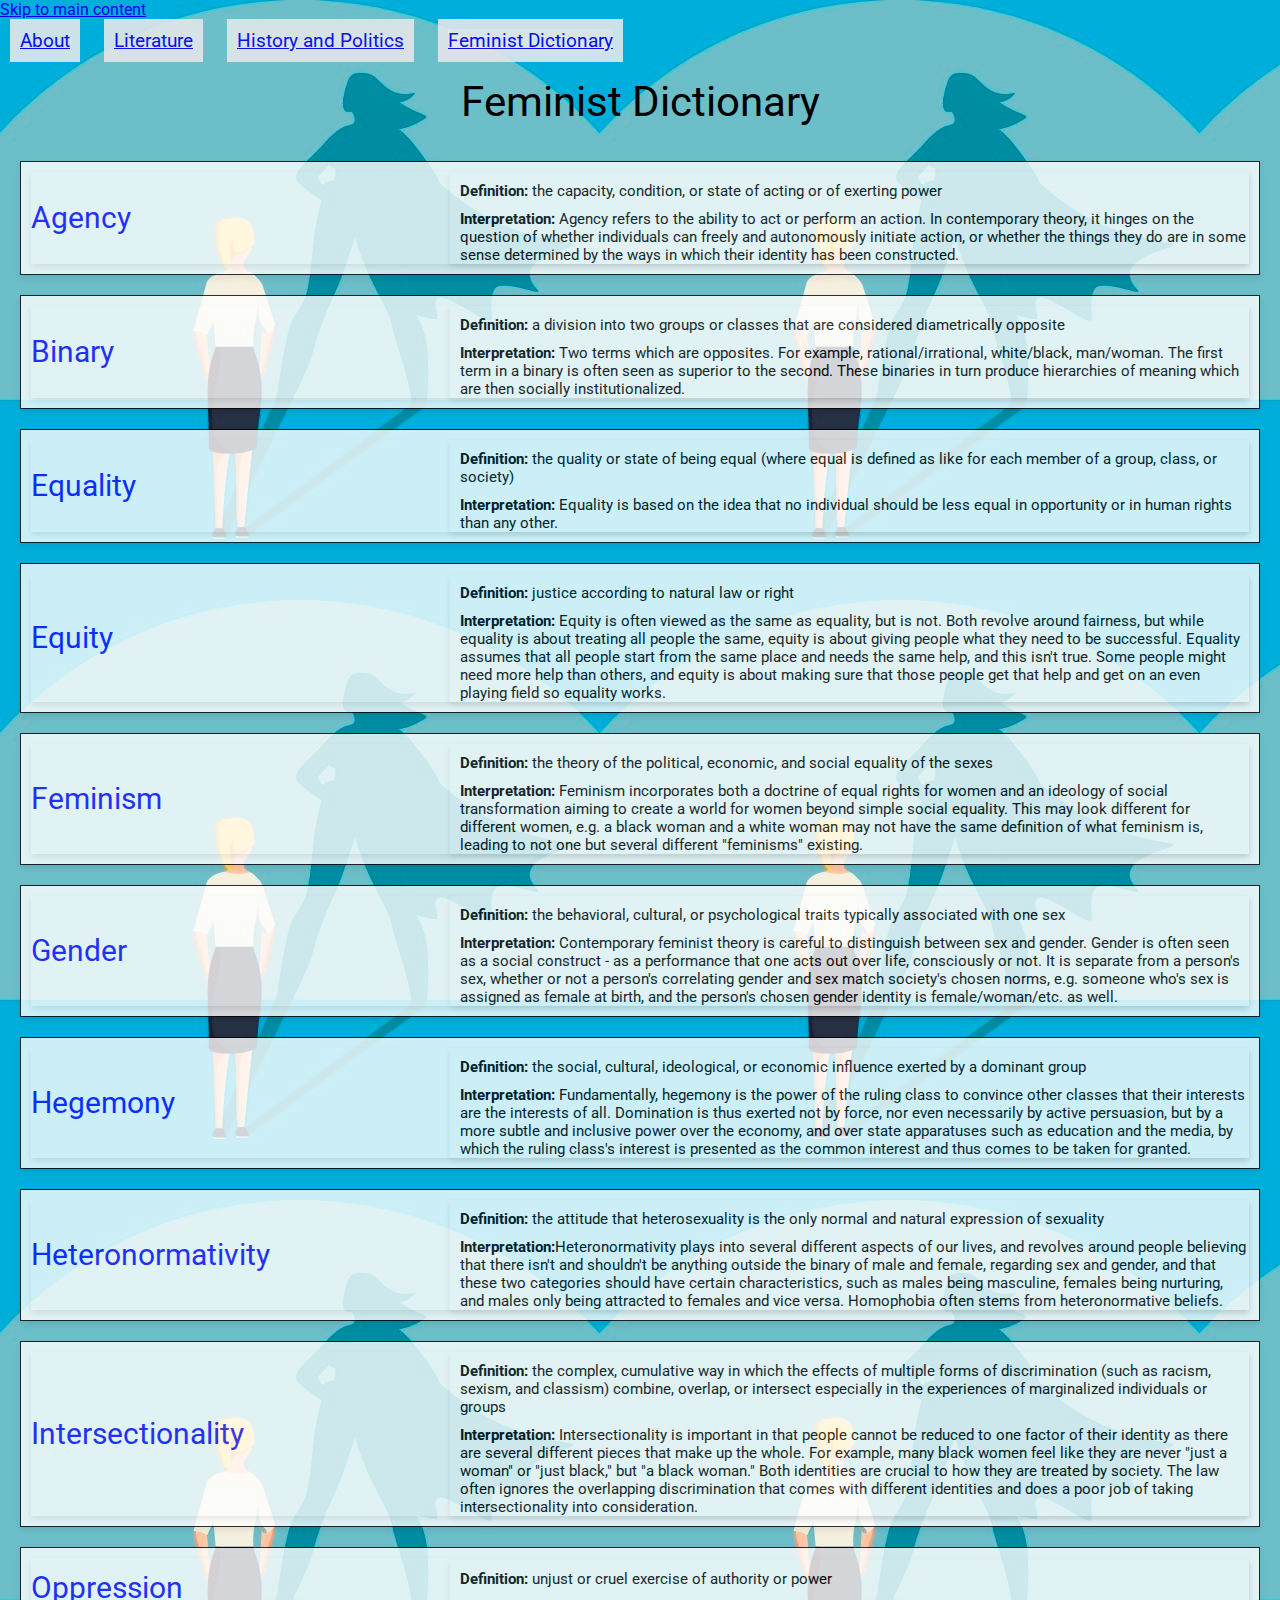
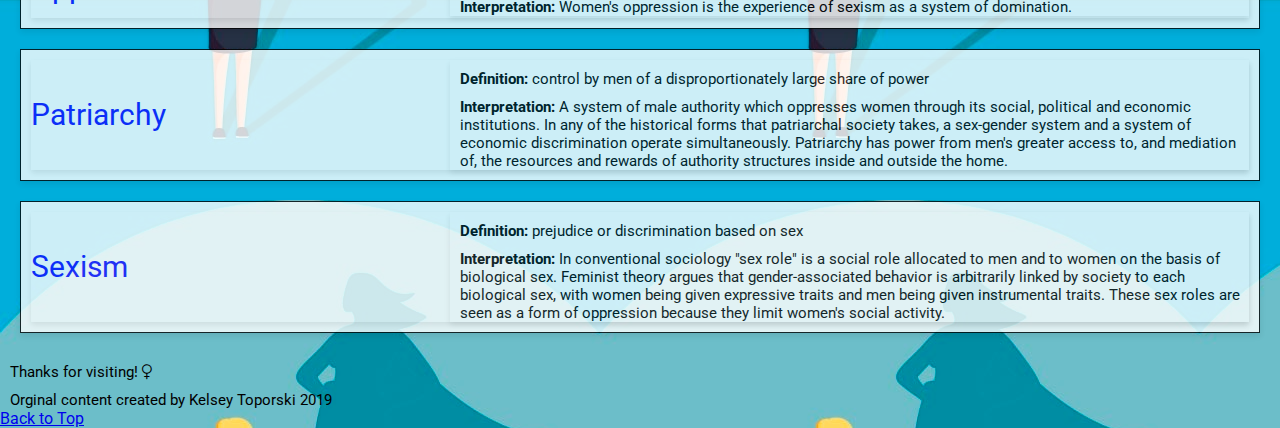
<file: femdict.html>
<!DOCTYPE html>
<html lang="en">
<head>
  <meta charset="UTF-8">
  <meta name="viewport" content="width=device-width, initial-scale=1.0">
  <link href="https://fonts.googleapis.com/css2?family=Roboto&display=swap" rel="stylesheet">
  <link rel="stylesheet" href="css/reset.css">
  <link rel="stylesheet" href="css/style.css">
  <link rel="stylesheet" href="https://cdnjs.cloudflare.com/ajax/libs/font-awesome/4.7.0/css/font-awesome.min.css">
  <title>Women's Web - Dictionary</title>
</head>
<body>
  <a class="skip-to-content-link" href=" ">
    Skip to main content
  </a >
  <header>
    <nav>
      <ul>
        <li><a href="index.html">About</a></li>
        <li><a href="literature.html">Literature</a></li>
        <li><a href="history.html">History and Politics</a></li>
        <li><a class="active" href="femdict.html">Feminist Dictionary</a></li>
      </ul>
    </nav>
    <h1>Feminist Dictionary</h1>
  </header>
   <main>


      <!-- definitions from meriam webster -->
      <!-- interpretations from
            The Dictionary of Feminist Theory - Maggie Humm,
            Key Concepts In Post-Colonial Studies - Ashcroft, Bill, Gareth Griffiths, and Helen Tiffin,
            or myself -->
      <!-- interpretation of equity from https://everydayfeminism.com/2014/09/equality-is-not-enough/ -->
      <div class="section">
      <div class="item">
        <header>
          <h2>Agency</h2>
        </header>
        <div>
          <p><strong>Definition:</strong> the capacity, condition, or state of acting or of exerting power</p>
          <p><strong>Interpretation:</strong> Agency refers to the ability to act or perform an action. In contemporary theory, it hinges on the question of whether individuals can freely and autonomously initiate action, or whether the things they do are in some sense determined by the ways in which their identity has been constructed.</p>
        </div>
      </div>
    </div>

    <div class="section">
     <div class="item">
      <header>
        <h2>Binary</h2>
      </header>
      <div>
        <p><strong>Definition:</strong> a division into two groups or classes that are considered diametrically opposite</p>
        <p><strong>Interpretation:</strong> Two terms which are opposites. For example, rational/irrational, white/black, man/woman. The first term in a binary is often seen as superior to the second. These binaries in turn produce hierarchies of meaning which are then socially institutionalized.</p>
      </div>
    </div>
  </div>

  <div class="section">
    <div class="item">
      <header>
        <h2>Equality</h2>
      </header>
      <div>
        <p><strong>Definition:</strong> the quality or state of being equal (where equal is defined as like for each member of a group, class, or society)</p>
        <p><strong>Interpretation:</strong> Equality is based on the idea that no individual should be less equal in opportunity or in human rights than any other.</p>
      </div>
    </div>
   </div>

   <div class="section">
    <div class="item">
      <header>
        <h2>Equity</h2>
      </header>
      <div>
        <p><strong>Definition:</strong> justice according to natural law or right</p>
        <p><strong>Interpretation:</strong> Equity is often viewed as the same as equality, but is not. Both revolve around fairness, but while equality is about treating all people the same, equity is about giving people what they need to be successful. Equality assumes that all people start from the same place and needs the same help, and this isn't true. Some people might need more help than others, and equity is about making sure that those people get that help and get on an even playing field so equality works.</p>
      </div>
    </div>
  </div>

  <div class="section">
    <div class="item">
      <header>
        <h2>Feminism</h2>
      </header>
      <div>
        <p><strong>Definition:</strong> the theory of the political, economic, and social equality of the sexes</p>
        <p><strong>Interpretation:</strong> Feminism incorporates both a doctrine of equal rights for women and an ideology of social transformation aiming to create a world for women beyond simple social equality. This may look different for different women, e.g. a black woman and a white woman may not have the same definition of what feminism is, leading to not one but several different "feminisms" existing.</p>
      </div>
    </div>
  </div>

  <div class="section">
    <div class="item">
      <header>
        <h2>Gender</h2>
      </header>
      <div>
        <p><strong>Definition:</strong> the behavioral, cultural, or psychological traits typically associated with one sex</p>
        <p><strong>Interpretation:</strong> Contemporary feminist theory is careful to distinguish between sex and gender. Gender is often seen as a social construct - as a performance that one acts out over life, consciously or not. It is separate from a person's sex, whether or not a person's correlating gender and sex match society's chosen norms, e.g. someone who's sex is assigned as female at birth, and the person's chosen gender identity is female/woman/etc. as well.</p>
      </div>
    </div>
  </div>

  <div class="section">
    <div class="item">
      <h2>Hegemony</h2>
    </header>
    <div>
      <p><strong>Definition:</strong> the social, cultural, ideological, or economic influence exerted by a dominant group</p>
      <p><strong>Interpretation:</strong> Fundamentally, hegemony is the power of the ruling class to convince other classes that their interests are the interests of all. Domination is thus exerted not by force, nor even necessarily by active persuasion, but by a more subtle and inclusive power over the economy, and over state apparatuses such as education and the media, by which the ruling class's interest is presented as the common interest and thus comes to be taken for granted.</p>
    </div>
  </div>
 </div>

 <div class="section">
  <div class="item">
    <header>
      <h2>Heteronormativity</h2>
    </header>
    <div>
      <p><strong>Definition:</strong> the attitude that heterosexuality is the only normal and natural expression of sexuality</p>
      <p><strong>Interpretation:</strong>Heteronormativity plays into several different aspects of our lives, and revolves around people believing that there isn't and shouldn't be anything outside the binary of male and female, regarding sex and gender, and that these two categories should have certain characteristics, such as males being masculine, females being nurturing, and males only being attracted to females and vice versa. Homophobia often stems from heteronormative beliefs.</p>
    </div>
  </div>
 </div>

 <div class="section">
  <div class="item">
    <header>
      <h2>Intersectionality</h2>
    </header>
    <div>
      <p><strong>Definition:</strong> the complex, cumulative way in which the effects of multiple forms of discrimination (such as racism, sexism, and classism) combine, overlap, or intersect especially in the experiences of marginalized individuals or groups</p>
      <p><strong>Interpretation:</strong> Intersectionality is important in that people cannot be reduced to one factor of their identity as there are several different pieces that make up the whole. For example, many black women feel like they are never "just a woman" or "just black," but "a black woman." Both identities are crucial to how they are treated by society. The law often ignores the overlapping discrimination that comes with different identities and does a poor job of taking intersectionality into consideration.</p>
    </div>
  </div>
 </div>

 <div class="section">
  <div class="item">
    <header>
      <h2>Oppression</h2>
    </header>
    <div>
      <p><strong>Definition:</strong> unjust or cruel exercise of authority or power</p>
      <p><strong>Interpretation:</strong> Women's oppression is the experience of sexism as a system of domination.</p>
    </div>
  </div>
 </div>

 <div class="section">
  <div class="item">
    <header>
      <h2>Patriarchy</h2>
    </header>
    <div>
      <p><strong>Definition:</strong> control by men of a disproportionately large share of power</p>
      <p><strong>Interpretation:</strong> A system of male authority which oppresses women through its social, political and economic institutions. In any of the historical forms that patriarchal society takes, a sex-gender system and a system of economic discrimination operate simultaneously. Patriarchy has power from men's greater access to, and mediation of, the resources and rewards of authority structures inside and outside the home.</p>
    </div>
  </div>
 </div>

 <div class="section">
  <div class="item">
    <header>
      <h2>Sexism</h2>
    </header>
    <div>
      <p><strong>Definition:</strong> prejudice or discrimination based on sex</p>
      <p><strong>Interpretation:</strong> In conventional sociology "sex role" is a social role allocated to men and to women on the basis of biological sex. Feminist theory argues that gender-associated behavior is arbitrarily linked by society to each biological sex, with women being given expressive traits and men being given instrumental traits. These sex roles are seen as a form of oppression because they limit women's social activity. </p>
    </div>
  </div>
 </div>

    </main>

    <footer>
      <p class="thanks">
        Thanks for visiting! <i class="fa fa-venus"></i>
      </p>
      <p>Orginal content created by Kelsey Toporski 2019</p>

      <a href="#top" class="tops">Back to Top</a>
    </footer>

</body>
</html>
</file>
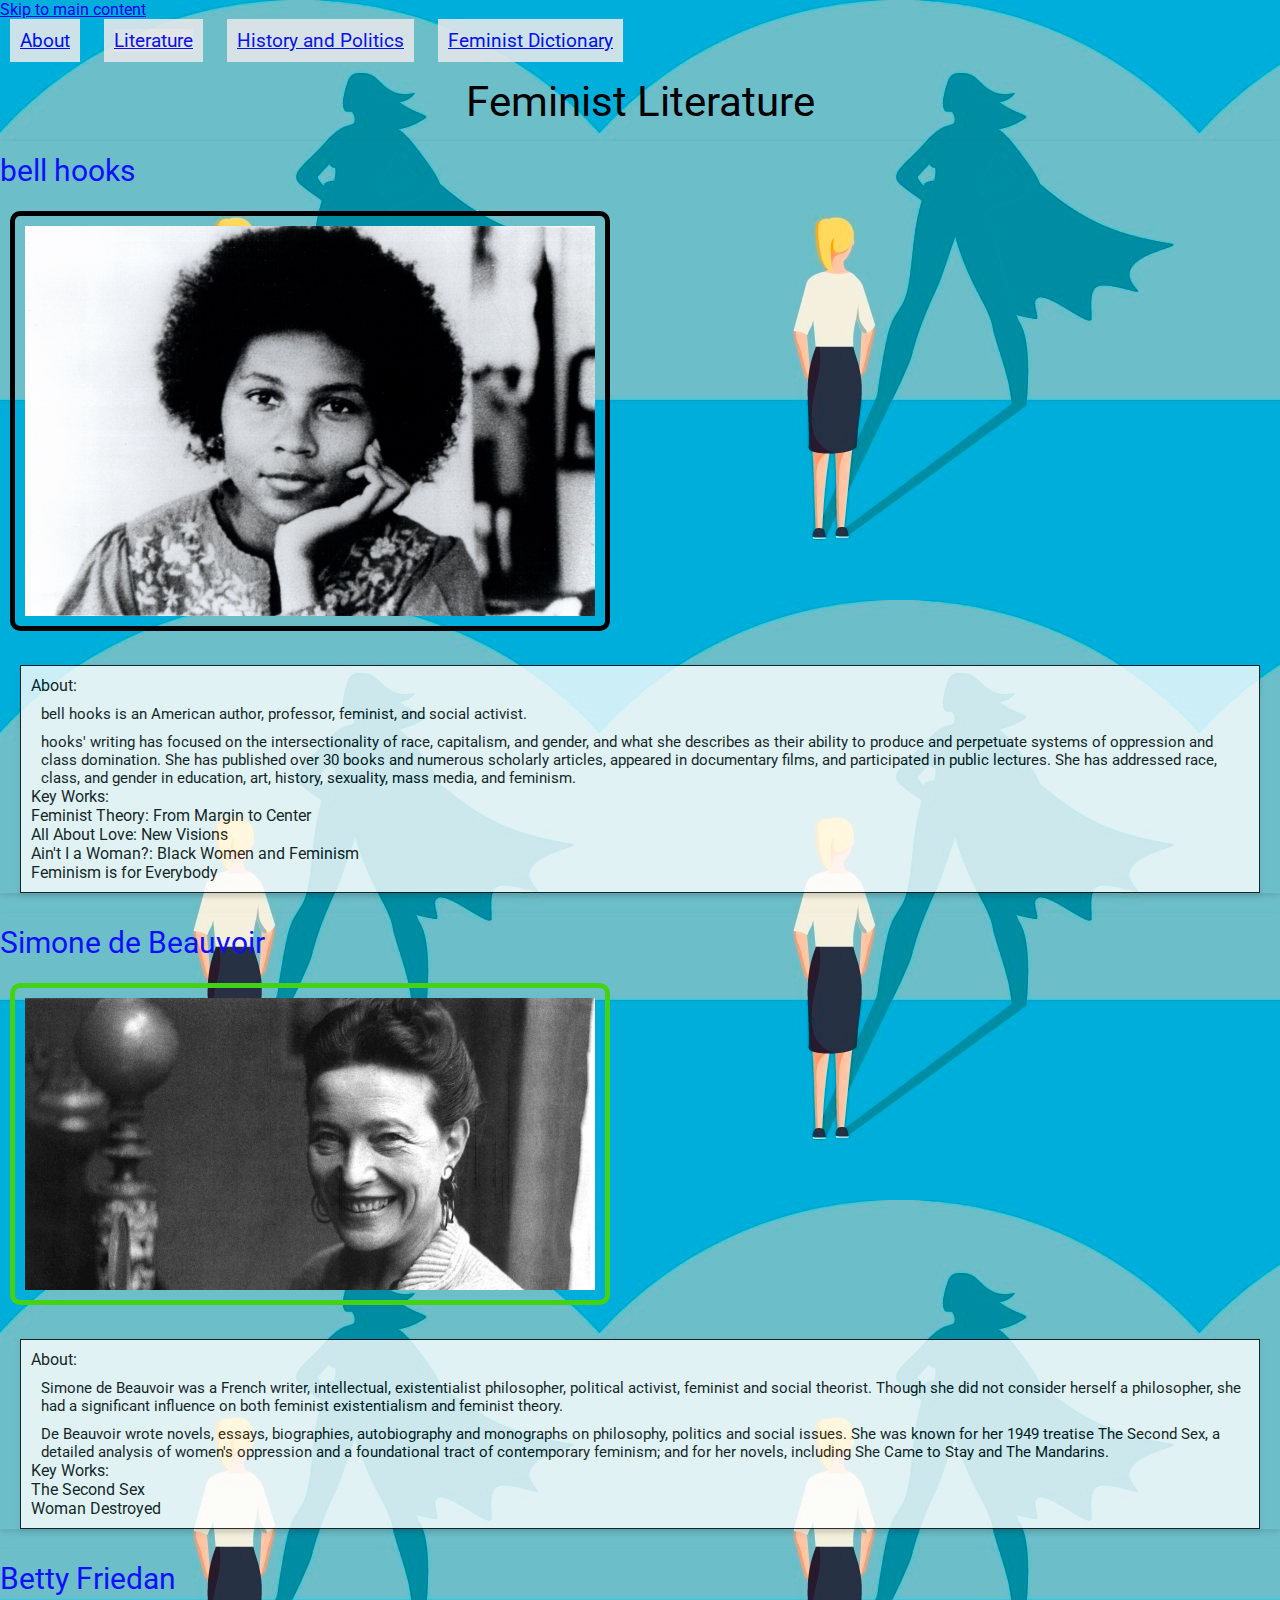
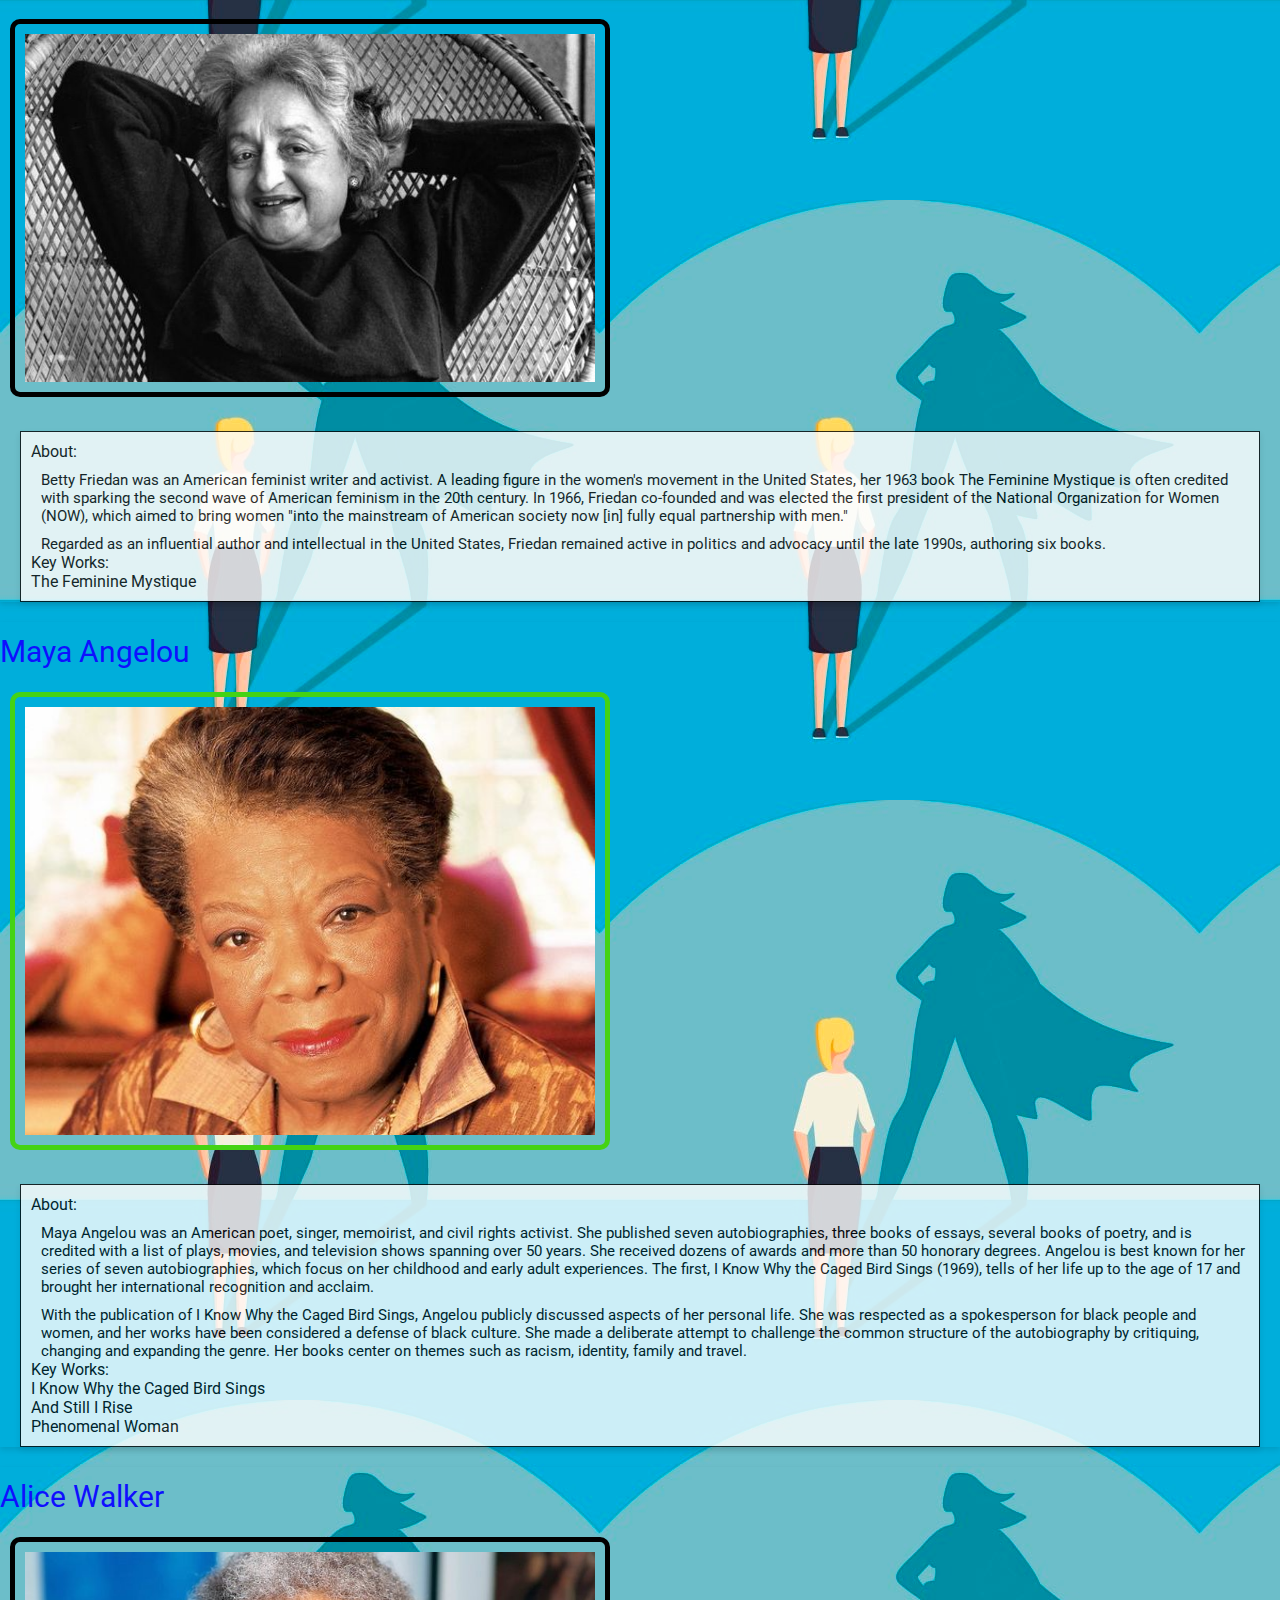
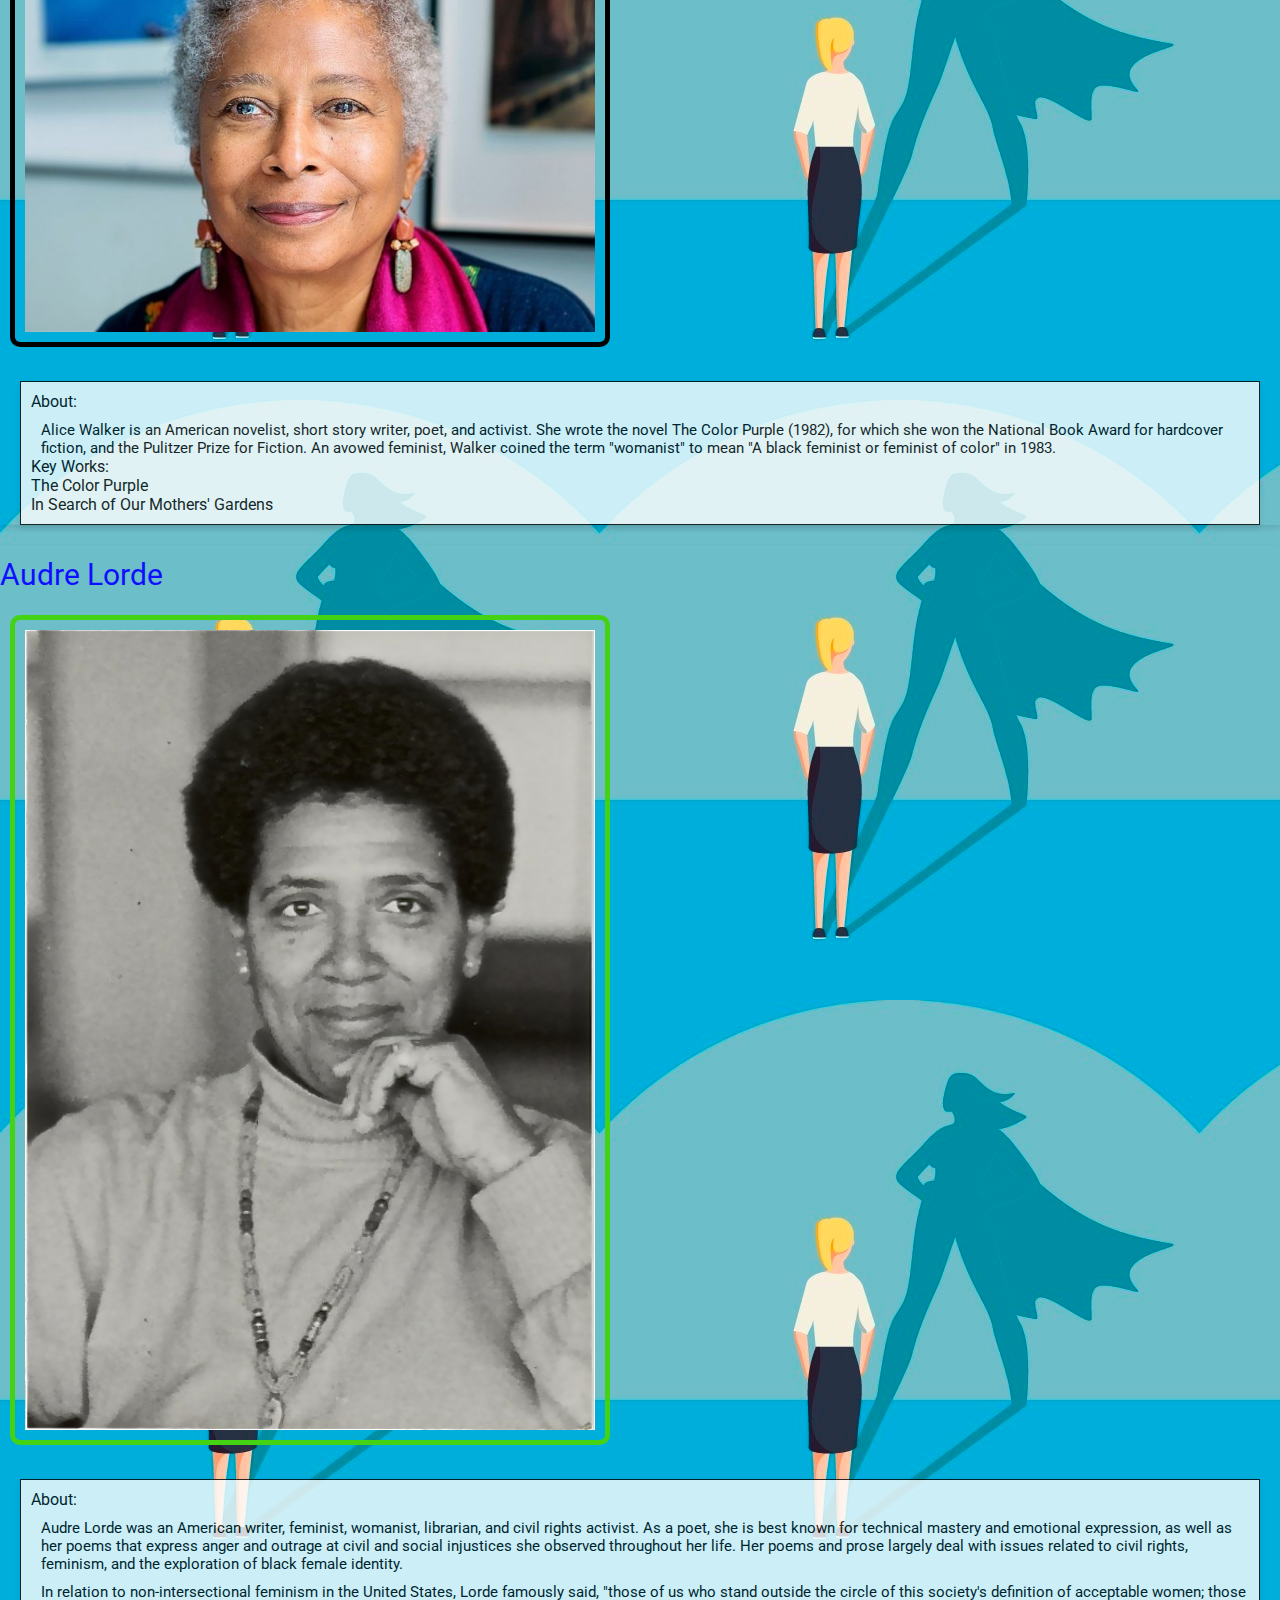
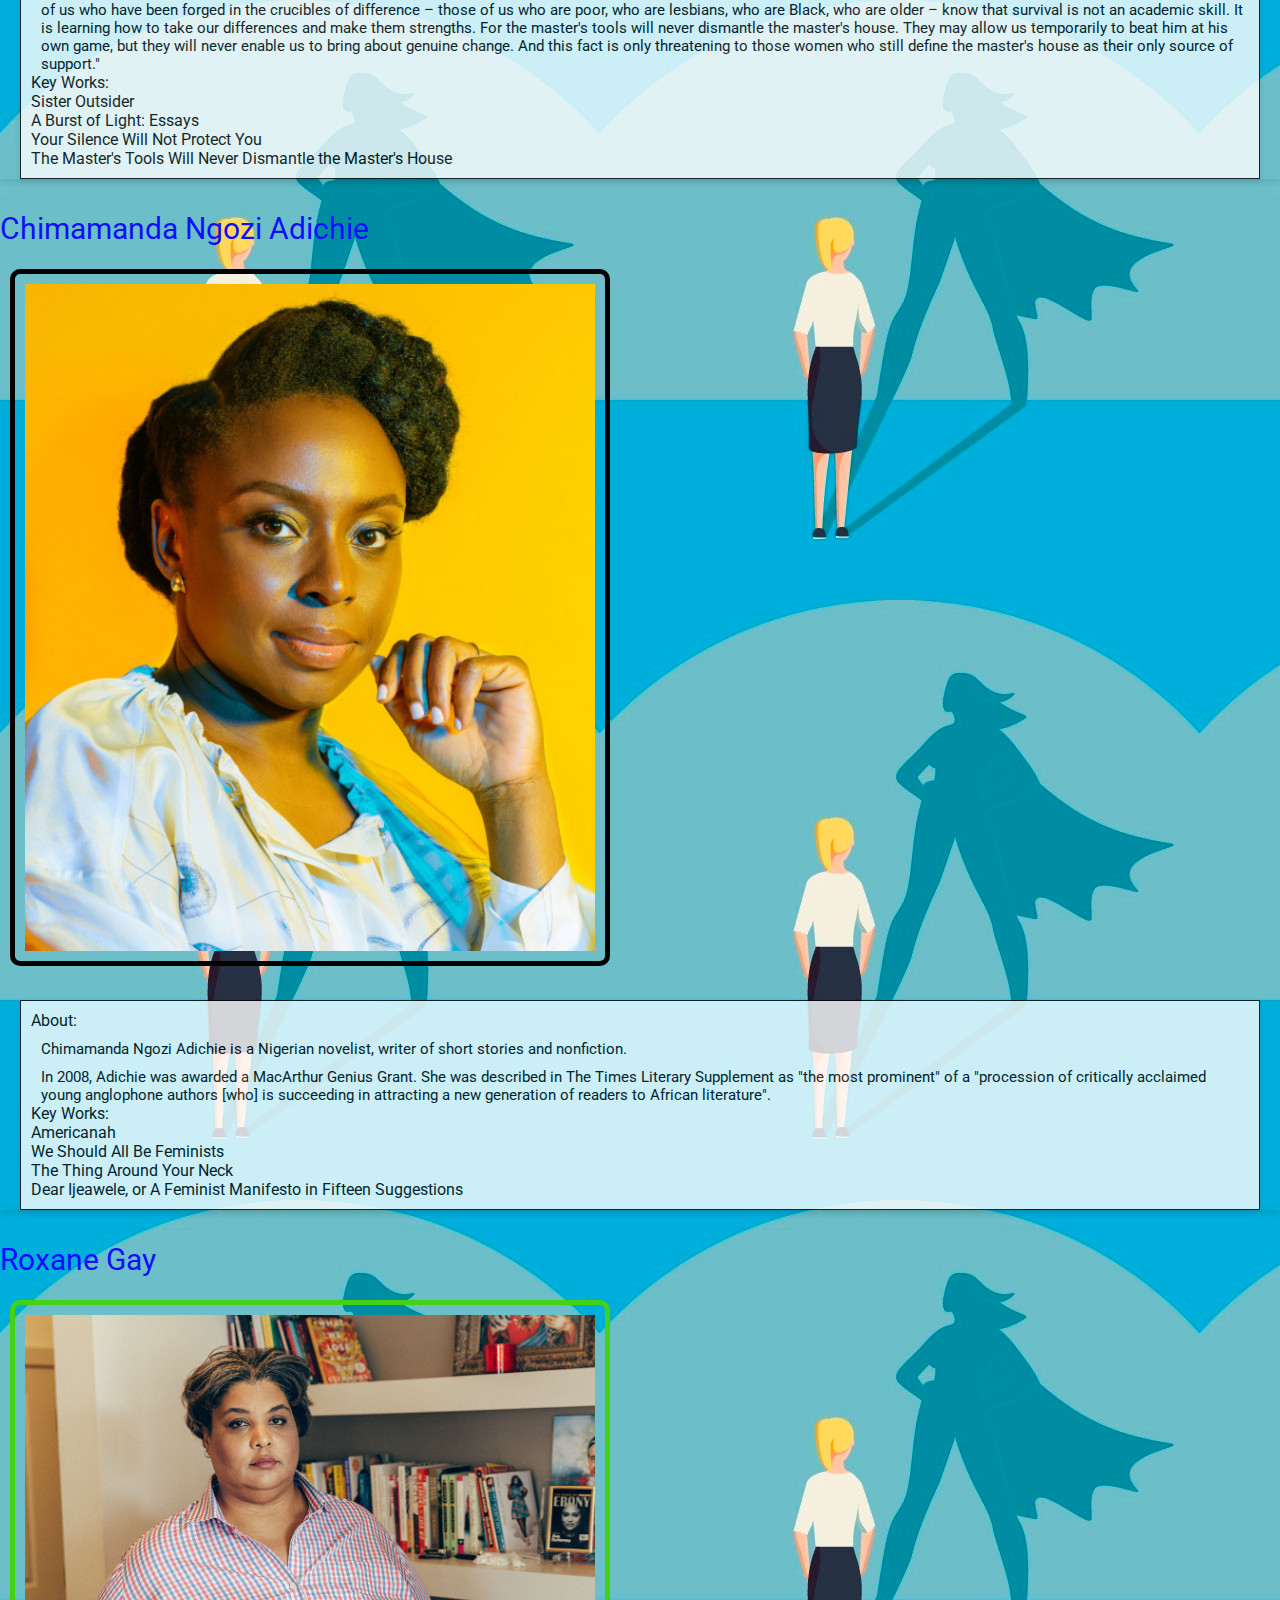
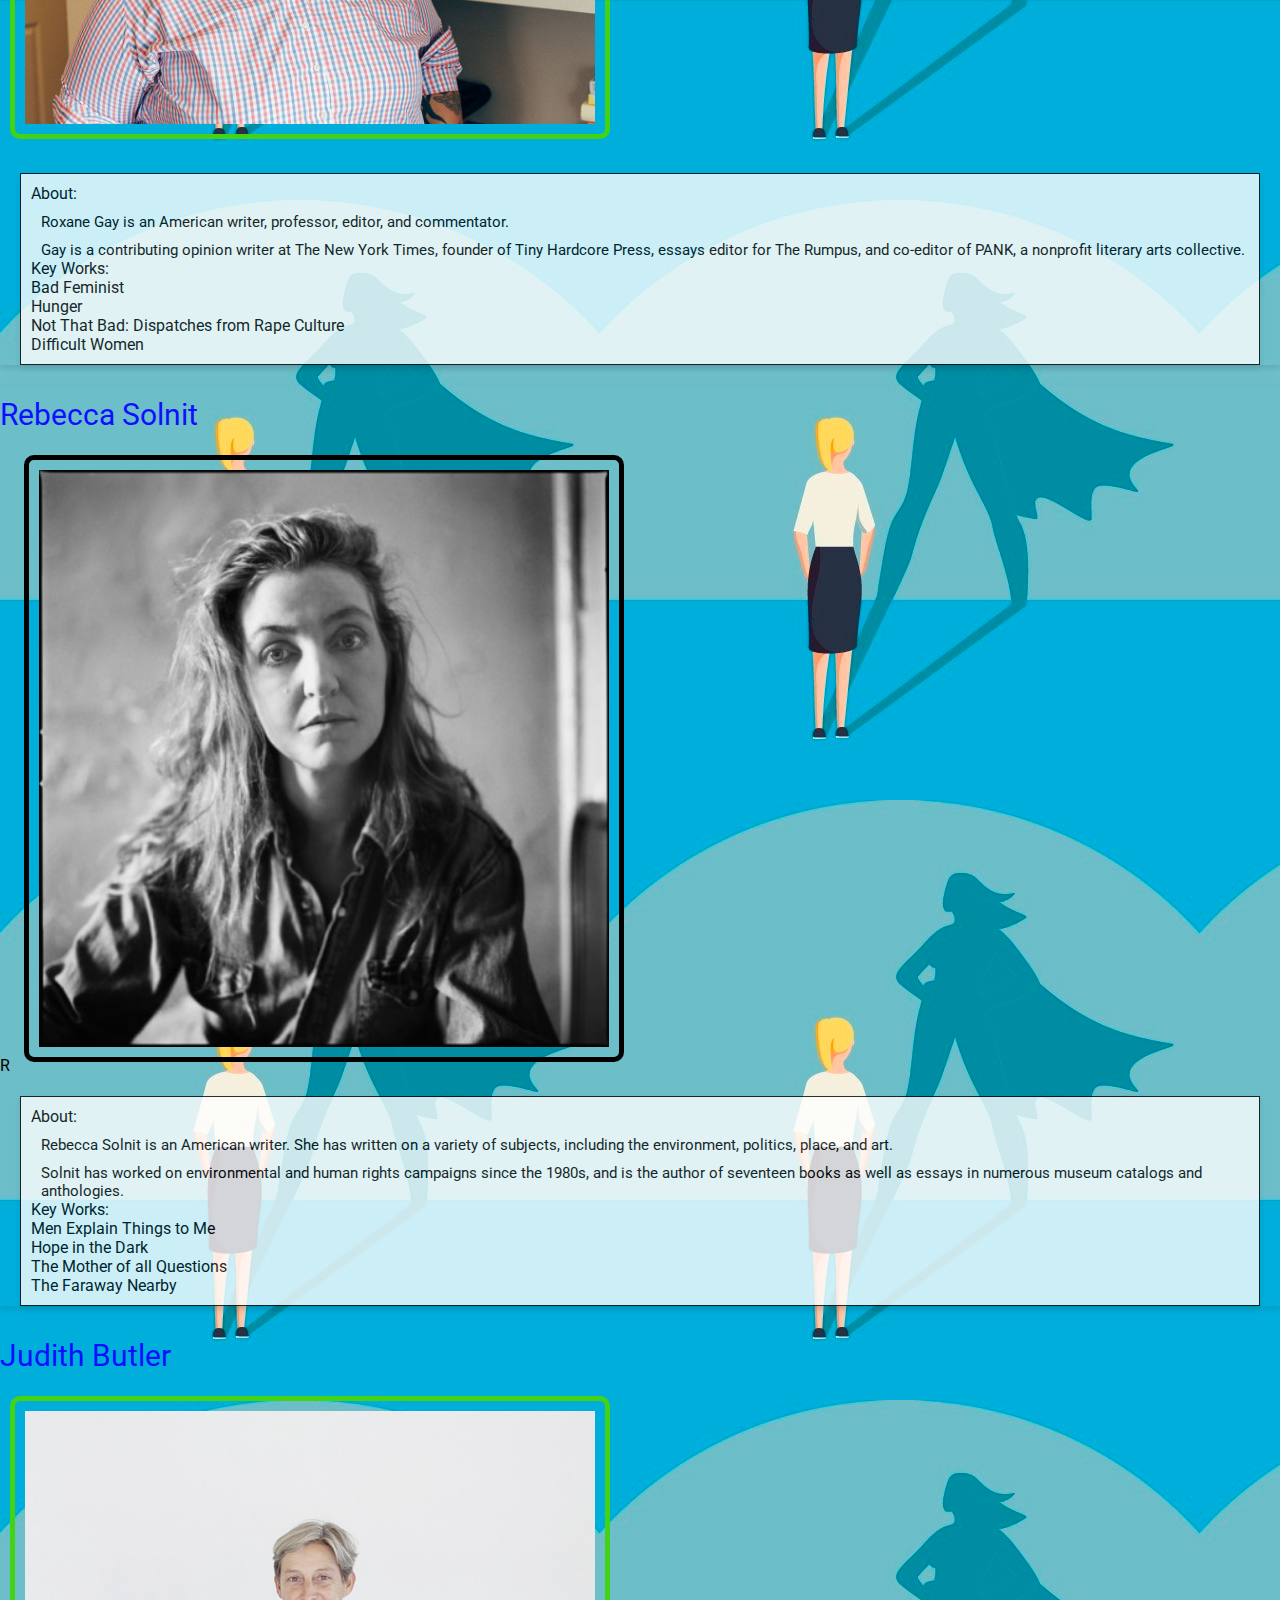
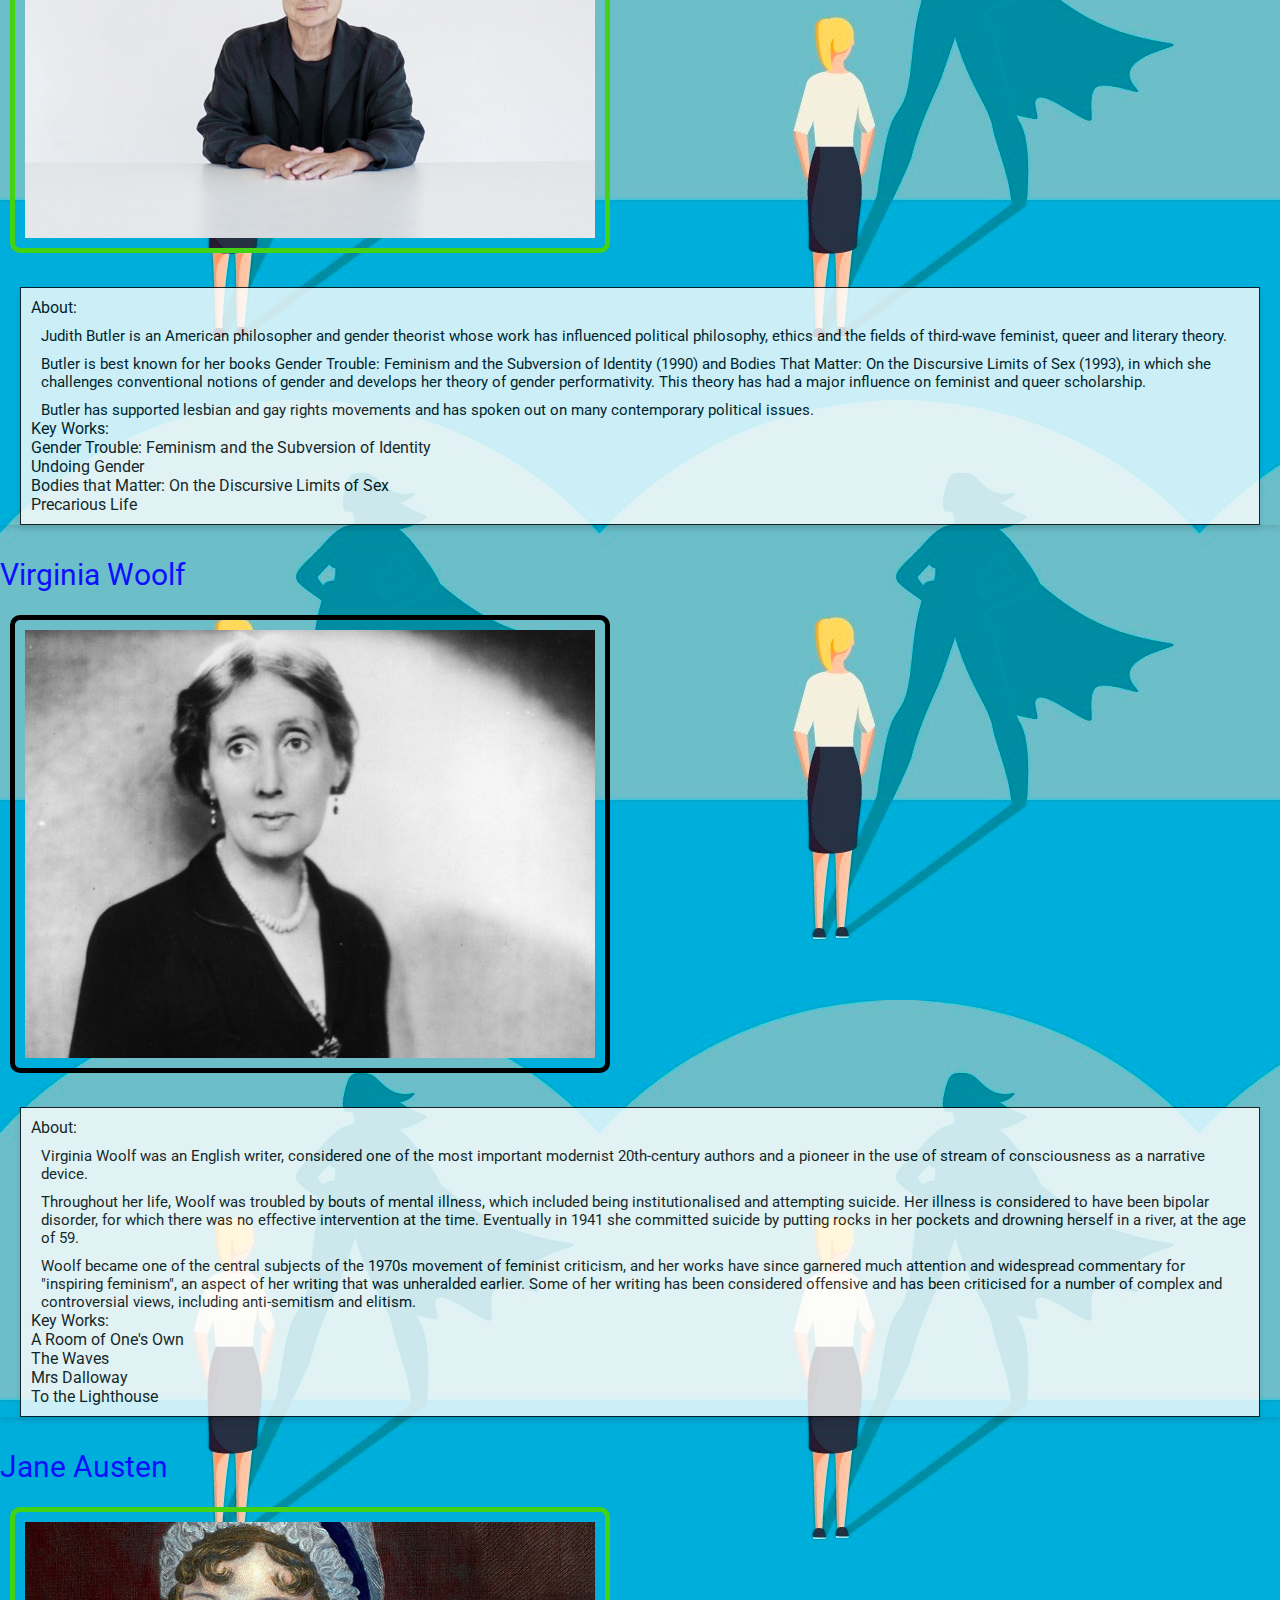
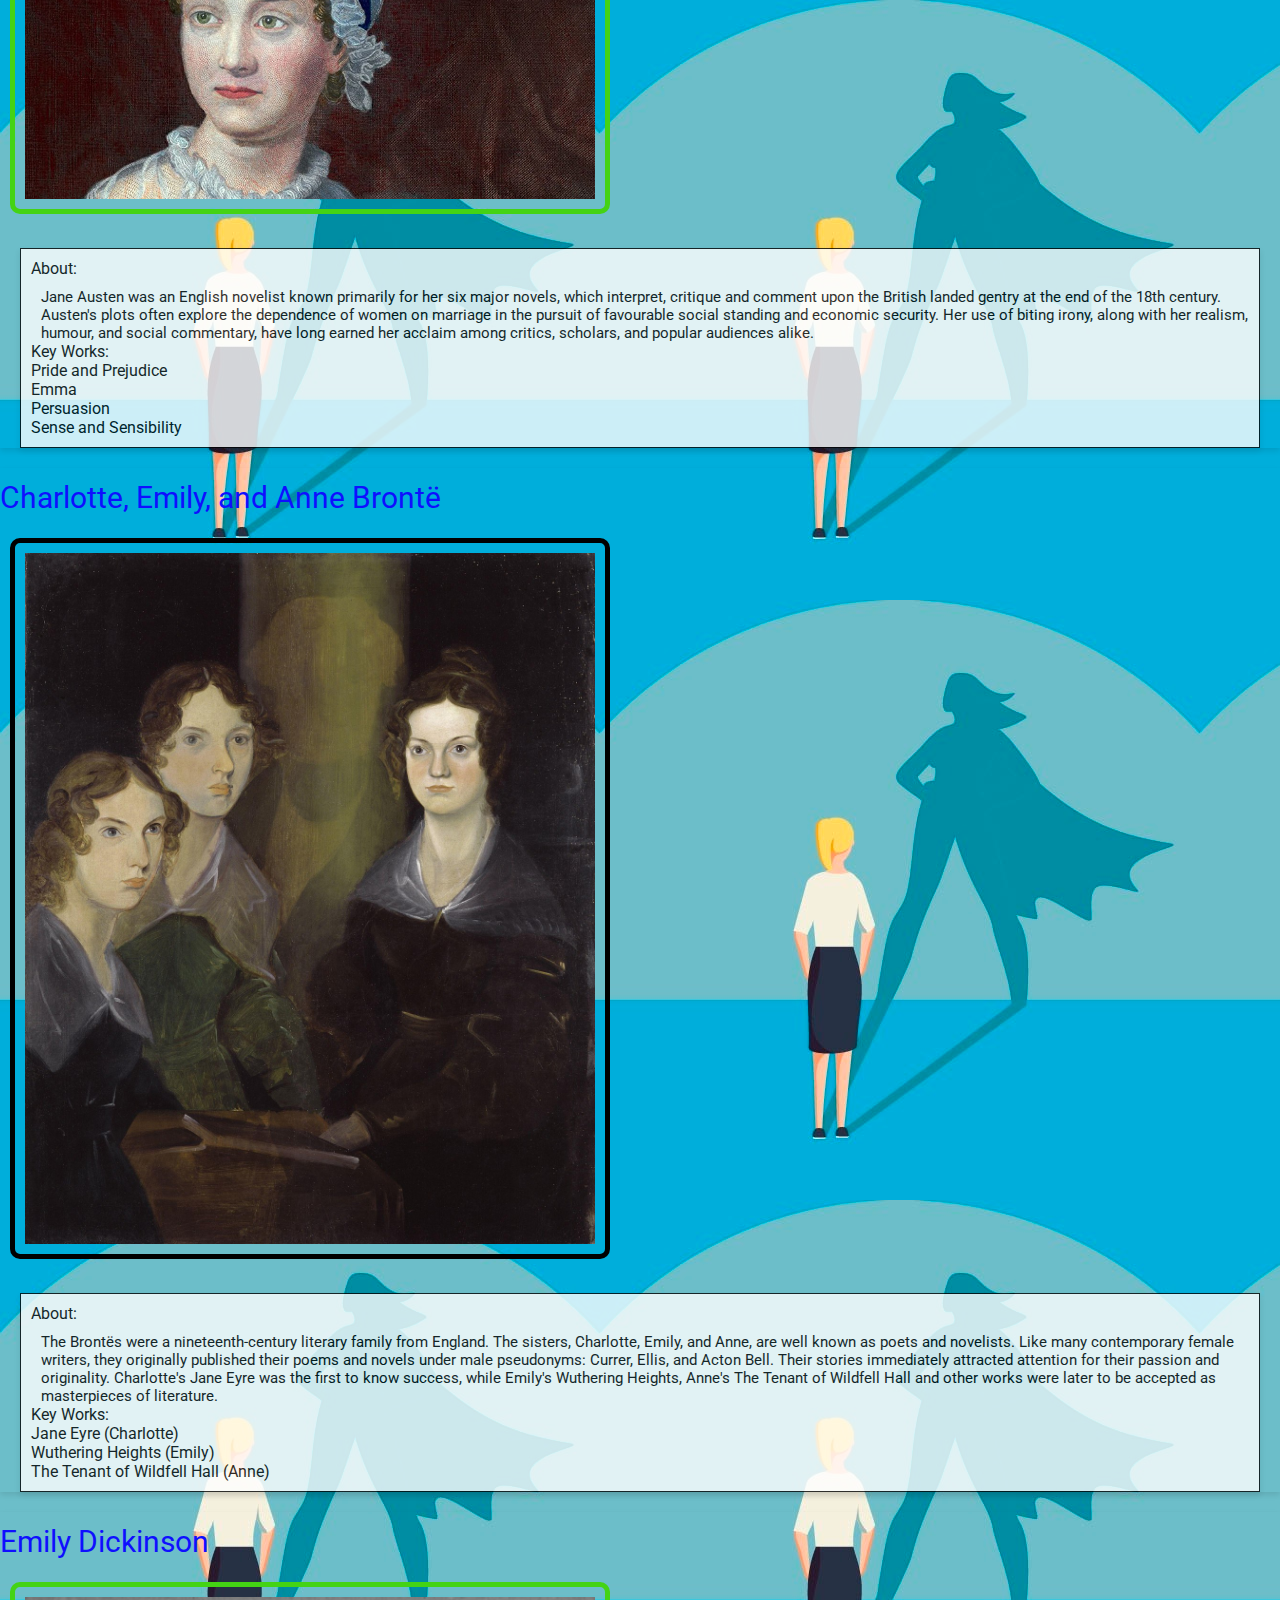
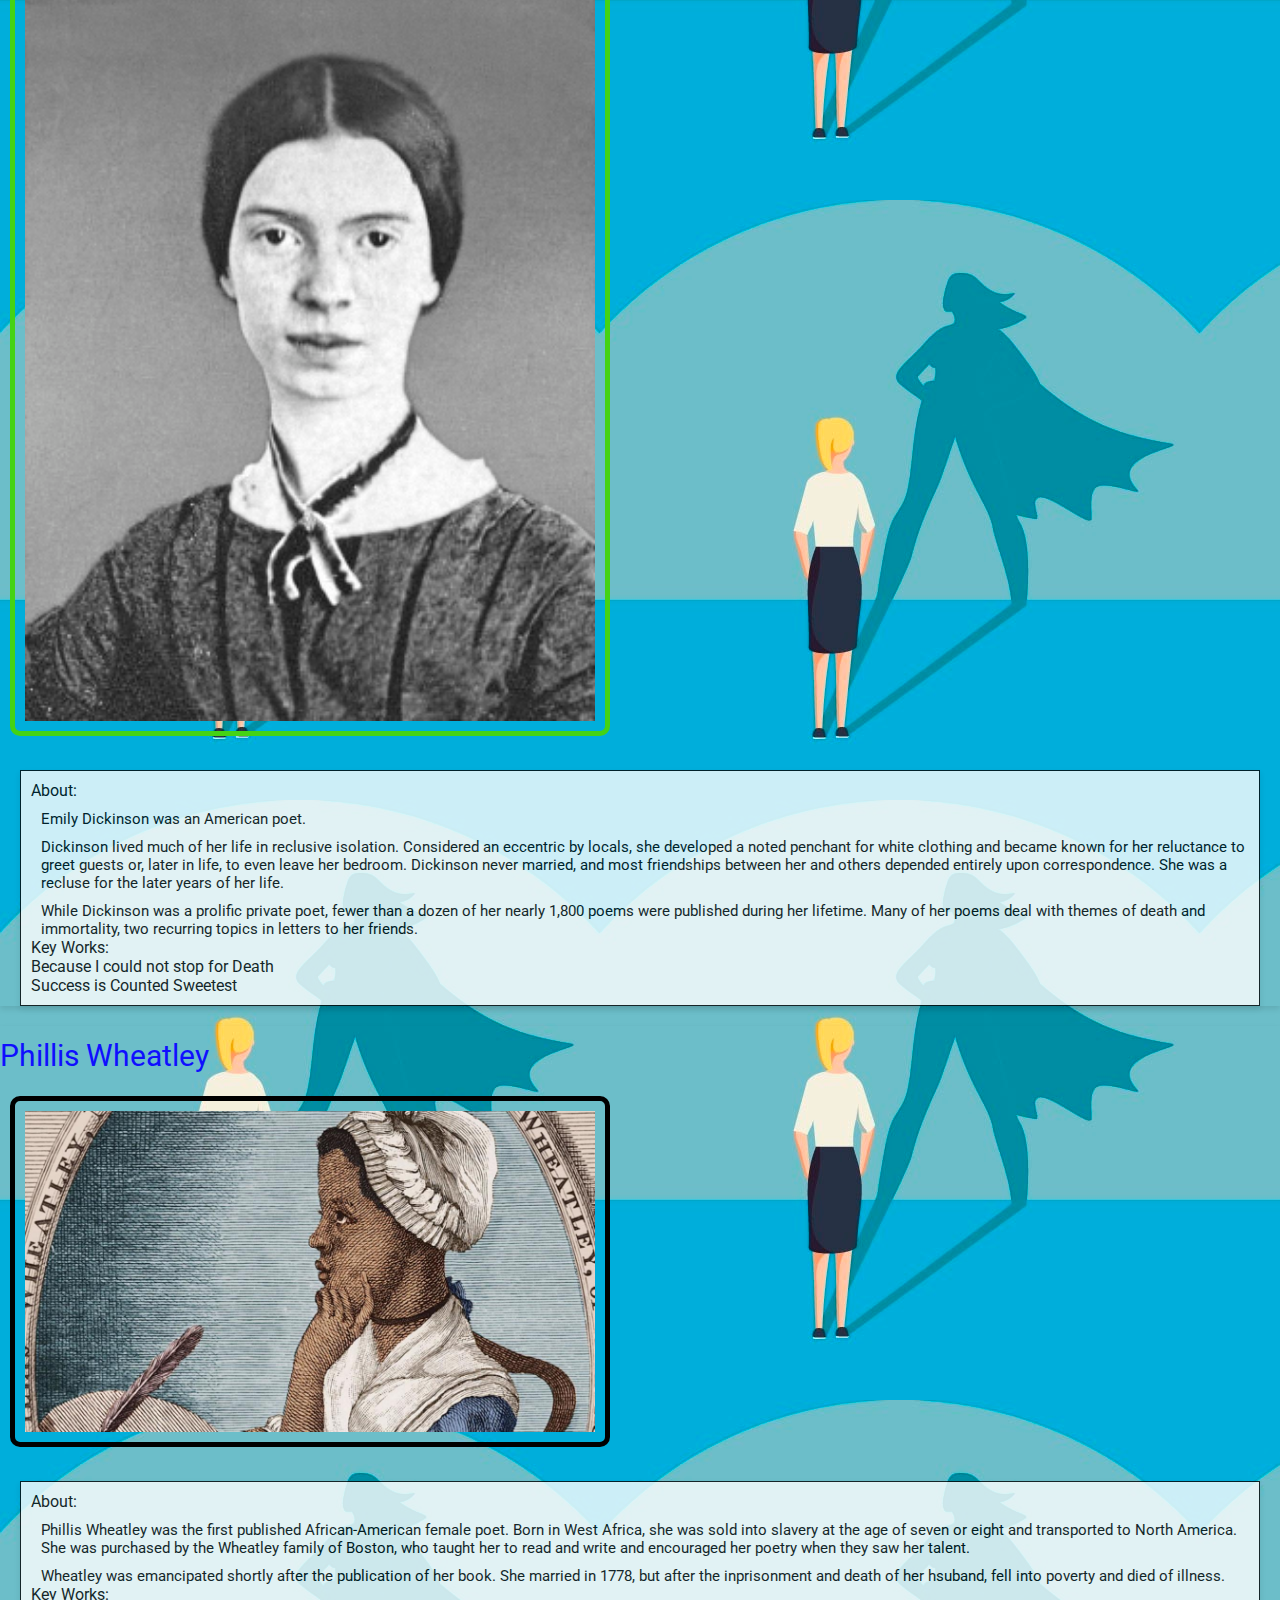
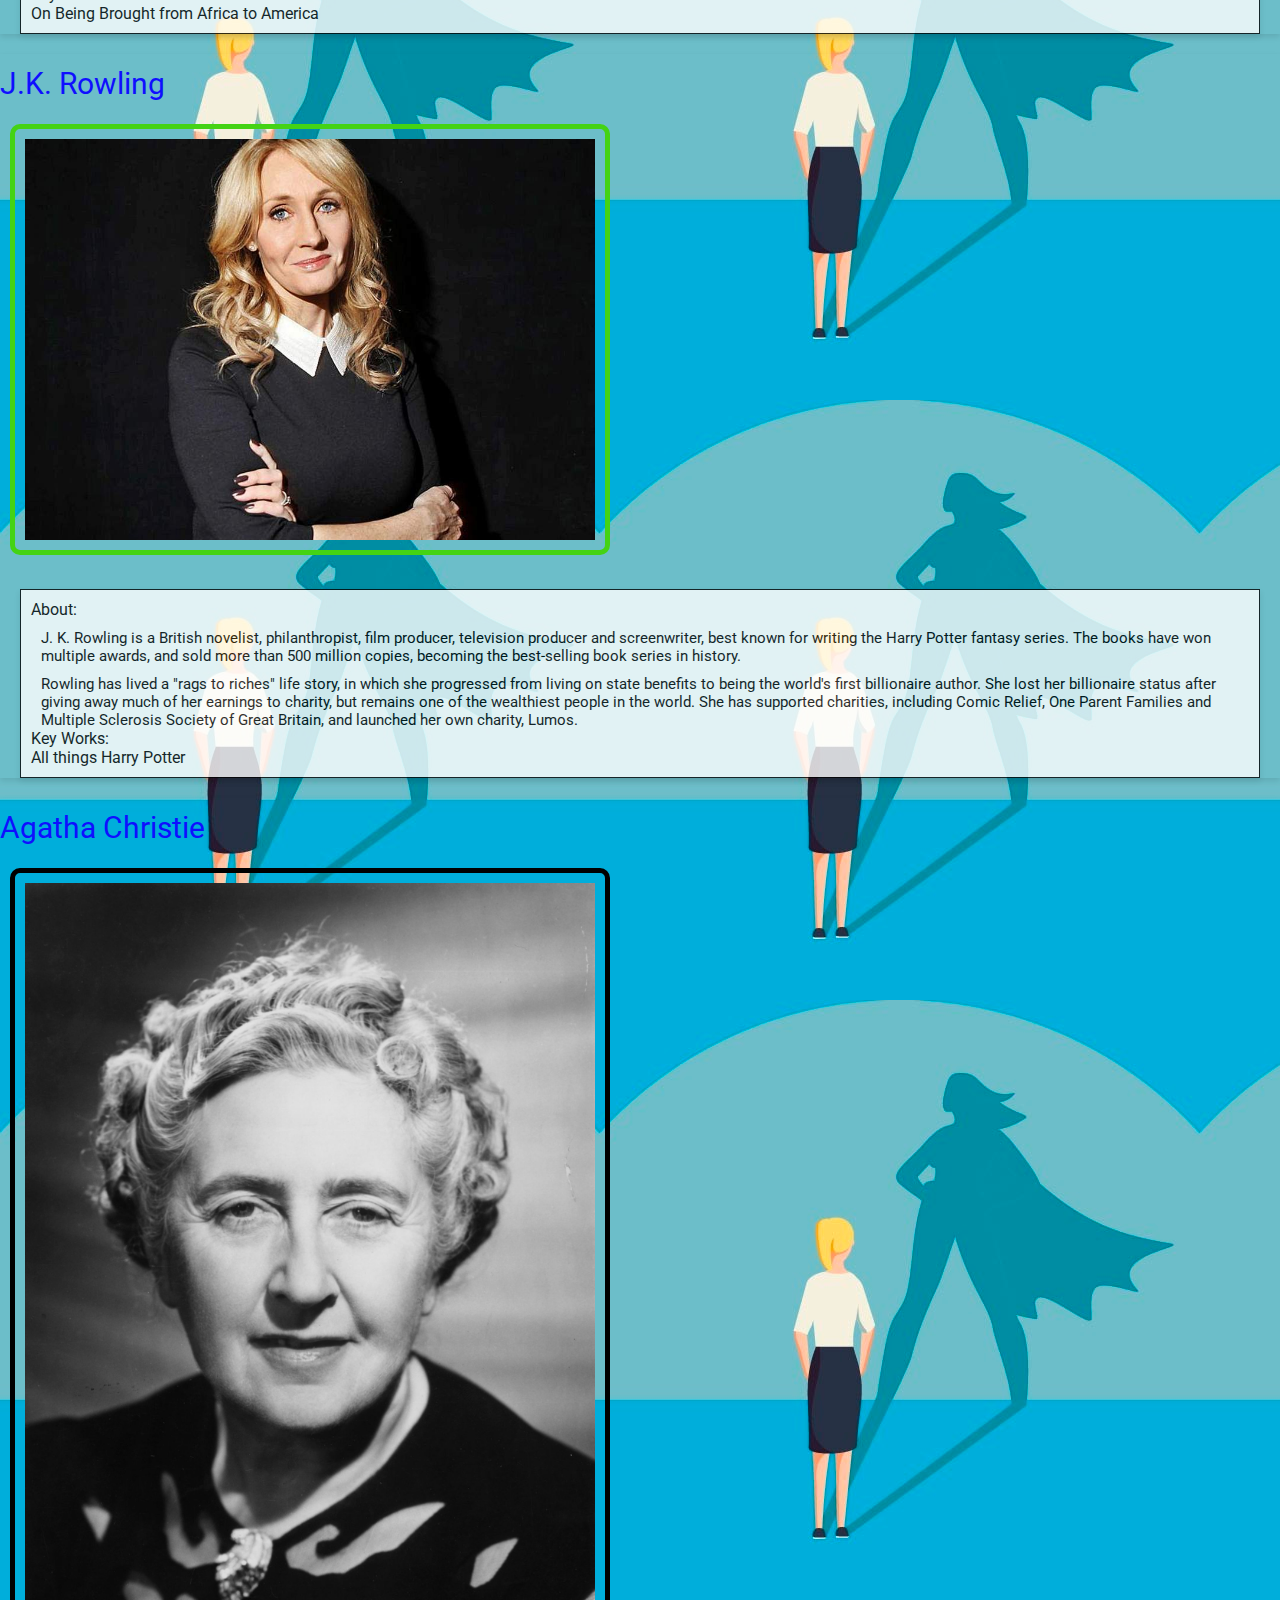
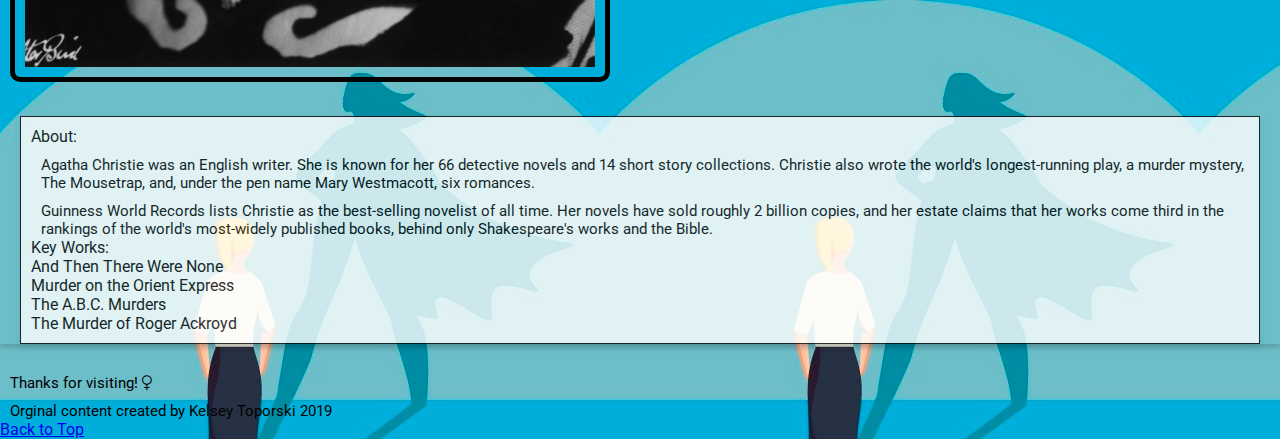
<file: literature.html>
<!DOCTYPE html>
<html lang="en">
<head>
  <meta charset="UTF-8">

  <meta name="viewport" content="width=device-width, initial-scale=1.0">

  <!-- connects to the stylesheets -->
  <link href="https://fonts.googleapis.com/css2?family=Roboto&display=swap" rel="stylesheet">

  <link rel="stylesheet" href="css/reset.css">
  <link rel="stylesheet" href="css/style.css">
  <link rel="stylesheet" href="https://cdnjs.cloudflare.com/ajax/libs/font-awesome/4.7.0/css/font-awesome.min.css">
  <!-- connect to a Google font -->
  <!-- connect to a Font Aweseom font -->
  <!-- connect to a favicon -->

  <title>Women's Web - Literature</title>
</head>

<body>
  <a class="skip-to-content-link" href=" ">
    Skip to main content
  </a >
  <header>
    <nav>
        <ul>
          <li><a href="index.html">About</a></li>
          <li><a a class="active" href="literature.html">Literature</a></li>
          <li><a href="history.html">History and Politics</a></li>
          <li><a href="femdict.html">Feminist Dictionary</a></li>
        </ul>
    </nav>
      <!-- definitions from meriam webster -->
      <!-- interpretations from
            The Dictionary of Feminist Theory - Maggie Humm,
            Key Concepts In Post-Colonial Studies - Ashcroft, Bill, Gareth Griffiths, and Helen Tiffin,
            or myself -->
      <!-- interpretation of equity from https://everydayfeminism.com/2014/09/equality-is-not-enough/ -->

    <h1>Feminist Literature</h1>
  </header>

  <main>
      <div class="grid">
      <div>
      <h2>bell hooks</h2>
      <img src="images/bell_hooks.jpg"  width="200" alt="Image of bell hooks">
      <div class="disclaimer">
      <h3>About:</h3>
      <p>
        bell hooks is an American author, professor, feminist, and social activist.
      </p>
      <p>
        hooks' writing has focused on the intersectionality of race, capitalism, and gender, and what she describes as their ability to produce and perpetuate systems of oppression and class domination. She has published over 30 books and numerous scholarly articles, appeared in documentary films, and participated in public lectures. She has addressed race, class, and gender in education, art, history, sexuality, mass media, and feminism.
      </p>
     <h3>Key Works:</h3>
       <ul>
        <li>Feminist Theory: From Margin to Center</li>
        <li>All About Love: New Visions</li>
        <li>Ain't I a Woman?: Black Women and Feminism</li>
        <li>Feminism is for Everybody</li>
       </ul>
      </div>
    </div>

      <div>
      <h2>Simone de Beauvoir</h2>
      <img src="images/simone_db.jpg"  width="200" alt="Image of Simone de Beauvoir">
      <div class="disclaimer">
      <h3>About:</h3>
        <p>
          Simone de Beauvoir was a French writer, intellectual, existentialist philosopher, political activist, feminist and social theorist. Though she did not consider herself a philosopher, she had a significant influence on both feminist existentialism and feminist theory.
        </p>
        <p>
          De Beauvoir wrote novels, essays, biographies, autobiography and monographs on philosophy, politics and social issues. She was known for her 1949 treatise The Second Sex, a detailed analysis of women's oppression and a foundational tract of contemporary feminism; and for her novels, including She Came to Stay and The Mandarins.
        </p>
      <h3>Key Works:</h3>
        <ul>
          <li>The Second Sex</li>
          <li>Woman Destroyed</li>
        </ul>
      </div>
    </div>

      <div>
      <h2> Betty Friedan</h2>
      <img src="images/betty_friedan.jpg"  width="200" alt="Image of Betty Friedan">
      <div class="disclaimer">
      <h3>About:</h3>
        <p>
          Betty Friedan was an American feminist writer and activist. A leading figure in the women's movement in the United States, her 1963 book The Feminine Mystique is often credited with sparking the second wave of American feminism in the 20th century. In 1966, Friedan co-founded and was elected the first president of the National Organization for Women (NOW), which aimed to bring women "into the mainstream of American society now [in] fully equal partnership with men."
        </p>
        <p>
          Regarded as an influential author and intellectual in the United States, Friedan remained active in politics and advocacy until the late 1990s, authoring six books.
        </p>
      <h3>Key Works:</h3>
        <ul>
          <li>The Feminine Mystique</li>
        </ul>
      </div>
    </div>

      <div>
      <h2>Maya Angelou</h2>
      <img src="images/maya_angelou.jpg"  width="200" alt="Image of Maya Angelou">
      <div class="disclaimer">
      <h3>About:</h3>
        <p>
          Maya Angelou was an American poet, singer, memoirist, and civil rights activist. She published seven autobiographies, three books of essays, several books of poetry, and is credited with a list of plays, movies, and television shows spanning over 50 years. She received dozens of awards and more than 50 honorary degrees. Angelou is best known for her series of seven autobiographies, which focus on her childhood and early adult experiences. The first, I Know Why the Caged Bird Sings (1969), tells of her life up to the age of 17 and brought her international recognition and acclaim.
        </p>
        <p>
          With the publication of I Know Why the Caged Bird Sings, Angelou publicly discussed aspects of her personal life. She was respected as a spokesperson for black people and women, and her works have been considered a defense of black culture. She made a deliberate attempt to challenge the common structure of the autobiography by critiquing, changing and expanding the genre. Her books center on themes such as racism, identity, family and travel.
        </p>
      <h3>Key Works:</h3>
        <ul>
          <li>I Know Why the Caged Bird Sings</li>
          <li>And Still I Rise</li>
          <li>Phenomenal Woman</li>
        </ul>
      </div>
    </div>

      <!-- <script>
        alert("HI");
        console.log("hey good lookin");
      </script> -->

      <div>
      <h2>Alice Walker</h2>
      <img src="images/alice_walker.jpg"  width="200" alt="Image of Alice Walker">
      <div class="disclaimer">
      <h3>About:</h3>
        <p>
          Alice Walker is an American novelist, short story writer, poet, and activist. She wrote the novel The Color Purple (1982), for which she won the National Book Award for hardcover fiction, and the Pulitzer Prize for Fiction. An avowed feminist, Walker coined the term "womanist" to mean "A black feminist or feminist of color" in 1983.
        </p>
      <h3>Key Works:</h3>
        <ul>
          <li>The Color Purple</li>
          <li>In Search of Our Mothers' Gardens</li>
        </ul>
      </div>
    </div>

      <div>
      <h2>Audre Lorde</h2>
      <img src="images/audre_lorde.jpg"  width="200" alt="Image of Audre Lorde">
      <div class="disclaimer">
      <h3>About:</h3>
        <p>
          Audre Lorde was an American writer, feminist, womanist, librarian, and civil rights activist. As a poet, she is best known for technical mastery and emotional expression, as well as her poems that express anger and outrage at civil and social injustices she observed throughout her life. Her poems and prose largely deal with issues related to civil rights, feminism, and the exploration of black female identity.
        </p>
        <p>
          In relation to non-intersectional feminism in the United States, Lorde famously said, "those of us who stand outside the circle of this society's definition of acceptable women; those of us who have been forged in the crucibles of difference – those of us who are poor, who are lesbians, who are Black, who are older – know that survival is not an academic skill. It is learning how to take our differences and make them strengths. For the master's tools will never dismantle the master's house. They may allow us temporarily to beat him at his own game, but they will never enable us to bring about genuine change. And this fact is only threatening to those women who still define the master's house as their only source of support."
        </p>
      <h3>Key Works:</h3>
        <ul>
          <li>Sister Outsider</li>
          <li>A Burst of Light: Essays</li>
          <li>Your Silence Will Not Protect You</li>
          <li>The Master's Tools Will Never Dismantle the Master's House</li>
        </ul>
      </div>
    </div>

      <div>
      <h2>Chimamanda Ngozi Adichie</h2>
      <img src="images/chimamanda.jpg"  width="200" alt="Image of Chimamanda Ngozi Adichie">
      <div class="disclaimer">
      <h3>About:</h3>
        <p>
          Chimamanda Ngozi Adichie is a Nigerian novelist, writer of short stories and nonfiction.
        </p>
        <p>
          In 2008, Adichie was awarded a MacArthur Genius Grant. She was described in The Times Literary Supplement as "the most prominent" of a "procession of critically acclaimed young anglophone authors [who] is succeeding in attracting a new generation of readers to African literature".
        </p>
      <h3>Key Works:</h3>
        <ul>
          <li>Americanah</li>
          <li>We Should All Be Feminists</li>
          <li>The Thing Around Your Neck</li>
          <li>Dear Ijeawele, or A Feminist Manifesto in Fifteen Suggestions</li>
        </ul>
      </div>
    </div>

      <div>
      <h2>Roxane Gay</h2>
      <img src="images/roxane_gay.jpg"  width="200" alt="Image of Roxane Gay">
      <div class="disclaimer">
      <h3>About:</h3>
        <p>
          Roxane Gay is an American writer, professor, editor, and commentator.
        </p>
        <p>
          Gay is a contributing opinion writer at The New York Times, founder of Tiny Hardcore Press, essays editor for The Rumpus, and co-editor of PANK, a nonprofit literary arts collective.
        </p>
      <h3>Key Works:</h3>
        <ul>
          <li>Bad Feminist</li>
          <li>Hunger</li>
          <li>Not That Bad: Dispatches from Rape Culture</li>
          <li>Difficult Women</li>
        </ul>
      </div>
    </div>

      <div>
      <h2>Rebecca Solnit</h2>R
      <img src="images/rebecca_solnit.jpg"  width="200" alt="Image of Rebecca Solnit">
      <div class="disclaimer">
      <h3>About:</h3>
        <p>
          Rebecca Solnit is an American writer. She has written on a variety of subjects, including the environment, politics, place, and art.
        </p>
        <p>
          Solnit has worked on environmental and human rights campaigns since the 1980s, and is the author of seventeen books as well as essays in numerous museum catalogs and anthologies.
        </p>
      <h3>Key Works:</h3>
        <ul>
          <li>Men Explain Things to Me</li>
          <li>Hope in the Dark</li>
          <li>The Mother of all Questions</li>
          <li>The Faraway Nearby</li>
        </ul>
      </div>
    </div>

      <div>
      <h2>Judith Butler</h2>
      <img src="images/judith_butler.jpg"  width="200" alt="Image of Judith Butler">
      <div class="disclaimer">
      <h3>About:</h3>
        <p>
          Judith Butler is an American philosopher and gender theorist whose work has influenced political philosophy, ethics and the fields of third-wave feminist, queer and literary theory.
        </p>
        <p>
          Butler is best known for her books Gender Trouble: Feminism and the Subversion of Identity (1990) and Bodies That Matter: On the Discursive Limits of Sex (1993), in which she challenges conventional notions of gender and develops her theory of gender performativity. This theory has had a major influence on feminist and queer scholarship.
        </p>
        <p>
          Butler has supported lesbian and gay rights movements and has spoken out on many contemporary political issues.
        </p>
      <h3>Key Works:</h3>
        <ul>
          <li>Gender Trouble: Feminism and the Subversion of Identity</li>
          <li>Undoing Gender</li>
          <li>Bodies that Matter: On the Discursive Limits of Sex</li>
          <li>Precarious Life</li>
        </ul>
      </div>
    </div>

      <div>
      <h2>Virginia Woolf</h2>
      <img src="images/virginia_woolf.jpg"  width="200" alt="Image of Virginia Woolf">
      <div class="disclaimer">
      <h3>About:</h3>
        <p>
          Virginia Woolf was an English writer, considered one of the most important modernist 20th-century authors and a pioneer in the use of stream of consciousness as a narrative device.
        </p>
        <p>
          Throughout her life, Woolf was troubled by bouts of mental illness, which included being institutionalised and attempting suicide. Her illness is considered to have been bipolar disorder, for which there was no effective intervention at the time. Eventually in 1941 she committed suicide by putting rocks in her pockets and drowning herself in a river, at the age of 59.
        </p>
        <p>
          Woolf became one of the central subjects of the 1970s movement of feminist criticism, and her works have since garnered much attention and widespread commentary for "inspiring feminism", an aspect of her writing that was unheralded earlier. Some of her writing has been considered offensive and has been criticised for a number of complex and controversial views, including anti-semitism and elitism.
        </p>
      <h3>Key Works:</h3>
        <ul>
          <li>A Room of One's Own</li>
          <li>The Waves</li>
          <li>Mrs Dalloway</li>
          <li>To the Lighthouse</li>
        </ul>
      </div>
    </div>

      <div>
      <h2>Jane Austen</h2>
      <img src="images/jane_austen.jpg"  width="200" alt="Image of Jane Austen">
      <div class="disclaimer">
      <h3>About:</h3>
        <p>
          Jane Austen was an English novelist known primarily for her six major novels, which interpret, critique and comment upon the British landed gentry at the end of the 18th century. Austen's plots often explore the dependence of women on marriage in the pursuit of favourable social standing and economic security. Her use of biting irony, along with her realism, humour, and social commentary, have long earned her acclaim among critics, scholars, and popular audiences alike.
        </p>
      <h3>Key Works:</h3>
        <ul>
          <li>Pride and Prejudice</li>
          <li>Emma</li>
          <li>Persuasion</li>
          <li>Sense and Sensibility</li>
        </ul>
      </div>
    </div>

      <div>
      <h2>Charlotte, Emily, and Anne Brontë</h2>
      <img src="images/bronte_sisters.jpg"  width="200" alt="Image of Charlotte, Emily, and Anne Brontë">
      <div class="disclaimer">
      <h3>About:</h3>
        <p>
          The Brontës were a nineteenth-century literary family from England. The sisters, Charlotte, Emily, and Anne, are well known as poets and novelists. Like many contemporary female writers, they originally published their poems and novels under male pseudonyms: Currer, Ellis, and Acton Bell. Their stories immediately attracted attention for their passion and originality. Charlotte's Jane Eyre was the first to know success, while Emily's Wuthering Heights, Anne's The Tenant of Wildfell Hall and other works were later to be accepted as masterpieces of literature.
        </p>
      <h3>Key Works:</h3>
        <ul>
          <li>Jane Eyre (Charlotte)</li>
          <li>Wuthering Heights (Emily)</li>
          <li>The Tenant of Wildfell Hall (Anne)</li>
        </ul>
      </div>
    </div>

      <div>
      <h2>Emily Dickinson</h2>
      <img src="images/emily_d.jpg"  width="200" alt="Image of Emily Dickinson">
      <div class="disclaimer">
      <h3>About:</h3>
        <p>
          Emily Dickinson was an American poet.
        </p>
        <p>
          Dickinson lived much of her life in reclusive isolation. Considered an eccentric by locals, she developed a noted penchant for white clothing and became known for her reluctance to greet guests or, later in life, to even leave her bedroom. Dickinson never married, and most friendships between her and others depended entirely upon correspondence. She was a recluse for the later years of her life.
        </p>
        <p>
          While Dickinson was a prolific private poet, fewer than a dozen of her nearly 1,800 poems were published during her lifetime. Many of her poems deal with themes of death and immortality, two recurring topics in letters to her friends.
        </p>
      <h3>Key Works:</h3>
        <ul>
          <li>Because I could not stop for Death</li>
          <li>Success is Counted Sweetest</li>
        </ul>
      </div>
    </div>

      <div>
      <h2>Phillis Wheatley</h2>
      <img src="images/phillis_w.jpg"  width="200" alt="Image of Phillis Wheatley">
      <div class="disclaimer">
      <h3>About:</h3>
        <p>
          Phillis Wheatley was the first published African-American female poet. Born in West Africa, she was sold into slavery at the age of seven or eight and transported to North America. She was purchased by the Wheatley family of Boston, who taught her to read and write and encouraged her poetry when they saw her talent.
        </p>
        <p>
          Wheatley was emancipated shortly after the publication of her book. She married in 1778, but after the inprisonment and death of her hsuband, fell into poverty and died of illness.
        </p>
      <h3>Key Works:</h3>
        <ul>
          <li>On Being Brought from Africa to America</li>
        </ul>
      </div>
    </div>

      <div>
      <h2>J.K. Rowling</h2>
      <img src="images/jk_rowling.jpg"  width="200" alt="Image of J.K. Rowling">
      <div class="disclaimer">
      <h3>About:</h3>
        <p>
          J. K. Rowling is a British novelist, philanthropist, film producer, television producer and screenwriter, best known for writing the Harry Potter fantasy series. The books have won multiple awards, and sold more than 500 million copies, becoming the best-selling book series in history.
        </p>
        <p>
          Rowling has lived a "rags to riches" life story, in which she progressed from living on state benefits to being the world's first billionaire author. She lost her billionaire status after giving away much of her earnings to charity, but remains one of the wealthiest people in the world. She has supported charities, including Comic Relief, One Parent Families and Multiple Sclerosis Society of Great Britain, and launched her own charity, Lumos.
        </p>
      <h3>Key Works:</h3>
        <ul>
          <li>All things Harry Potter</li>
        </ul>
      </div>
    </div>

      <div>
      <h2>Agatha Christie</h2>
      <img src="images/agatha.jpg"  width="200" alt="Image of Agatha Christie">
      <div class="disclaimer">
      <h3>About:</h3>
        <p>
          Agatha Christie was an English writer. She is known for her 66 detective novels and 14 short story collections. Christie also wrote the world's longest-running play, a murder mystery, The Mousetrap, and, under the pen name Mary Westmacott, six romances.
        </p>
        <p>
          Guinness World Records lists Christie as the best-selling novelist of all time. Her novels have sold roughly 2 billion copies, and her estate claims that her works come third in the rankings of the world's most-widely published books, behind only Shakespeare's works and the Bible.
        </p>
      <h3>Key Works:</h3>
        <ul>
          <li>And Then There Were None</li>
          <li>Murder on the Orient Express</li>
          <li>The A.B.C. Murders</li>
          <li>The Murder of Roger Ackroyd</li>
        </ul>
      </div>
    </div>
    </main>
    <footer>
      <p class="thanks">
        Thanks for visiting! <i class="fa fa-venus"></i>
      </p>
      <p>Orginal content created by Kelsey Toporski 2019</p>
      <a href="#top" class="tops">Back to Top</a>

    </footer>
  </body>
</html>
</file>
<file: css/style.css>
img{
    width: 45%;
    font-size: 30px;
    color: #0F0FFF;
}
h1 {
    font-size: 42px;
    text-align: center;
    padding: 15px;
    }
h2 {
    font-size: 30px;
    color: #0F0FFF;
    line-height: 2;
}

img {
    width: 600px;
    border: 5px solid black;
    margin: 10px;
    padding: 10px;
    border-radius: 10px;
}
body {
    background-image: url("../images/womenpwr2.jpeg");
    font-family: "Roboto", sans-serif;
    opacity: 5;
}

  div {
    background-color: #fff;
    padding: 20px;
    box-shadow: 0px 3px 6px rgba(0,0,0,0.1);
  }

.item {
    display: grid;
    grid-template-columns: 1fr;
    grid-template-rows: auto auto;
    grid-gap: 20px;
    opacity: 1;
}

@media (min-width: 300px) {
    main {
      grid-template-columns: repeat(2, 1fr);
    }

    .item {
      grid-template-columns: 1fr 2fr;
      grid-template-rows: 1fr;
      align-items: center;
    }

    .item header {
      margin-bottom: 0;
    }
}

div:nth-child(2n) img{
    border: 5px solid rgb(68, 211, 20);
}


nav ul li {
    /* Set margin, padding, font-size */
    margin: 0 10px;
    padding: 10px;
    font-size: 1.2em;

    /* Set display property to inline-block*/
    display: inline-block;
    /* Add space between list items */
    justify-content: space-between;
    /* Set padding and background color */
    padding: 10px;
    background-color: #e3e7ea;
    opacity: 0.9;
}

.active{
    background-color: #f1eaea;
}

.center {
    text-align: center;
}

.section {
    border: 1px solid black;
    background-color: white;
    color: black;
    padding: 10px;
    margin: 20px;
    opacity: 0.8;
  }

.disclaimer {
    border: 1px solid black;
    background-color: white;
    color: black;
    padding: 10px;
    margin: 20px;
    opacity: 0.8;
}
.skip-link {
    position: absolute;
    left: -999em;
}
.skip-link:focus {
    position: static;
    left: auto;
    background-color: yellow;
}

  .footer {
    border: 1px solid black;
    background-color: white;
    color: black;
    padding: 10px;
    margin: 20px;
    opacity: 0.8;
}
.animate-image {
    animation-name: spin;
    animation-duration: 3s;
    animation-iteration-count: 1; /* changed to 1 */
    animation-timing-function: linear;
}

  @keyframes spin {
    from {
      transform: rotate(0deg);
    }
    to {
      transform: rotate(360deg);
    }
}

  @media (prefers-reduced-motion: reduce) {
    .animate-image {
      animation: none;
      transform: none;
    }
}
.flex-container {
    display: flex;
    justify-content: center;
    align-items: center;
  }

  .flex-item {
    margin: 10px;
    padding: 20px;
    background-color: #eee;
    border: 5px solid #ccc;
    flex: 1;
}

.word-section {
    border: 5px solid black;
    padding: 10px;
    background-color: white;
    color: black;
    margin-bottom: 20px;
}

p {
    font-size: 15px;
    padding-top: 10px;
    padding-left: 10px;

}
</file>
